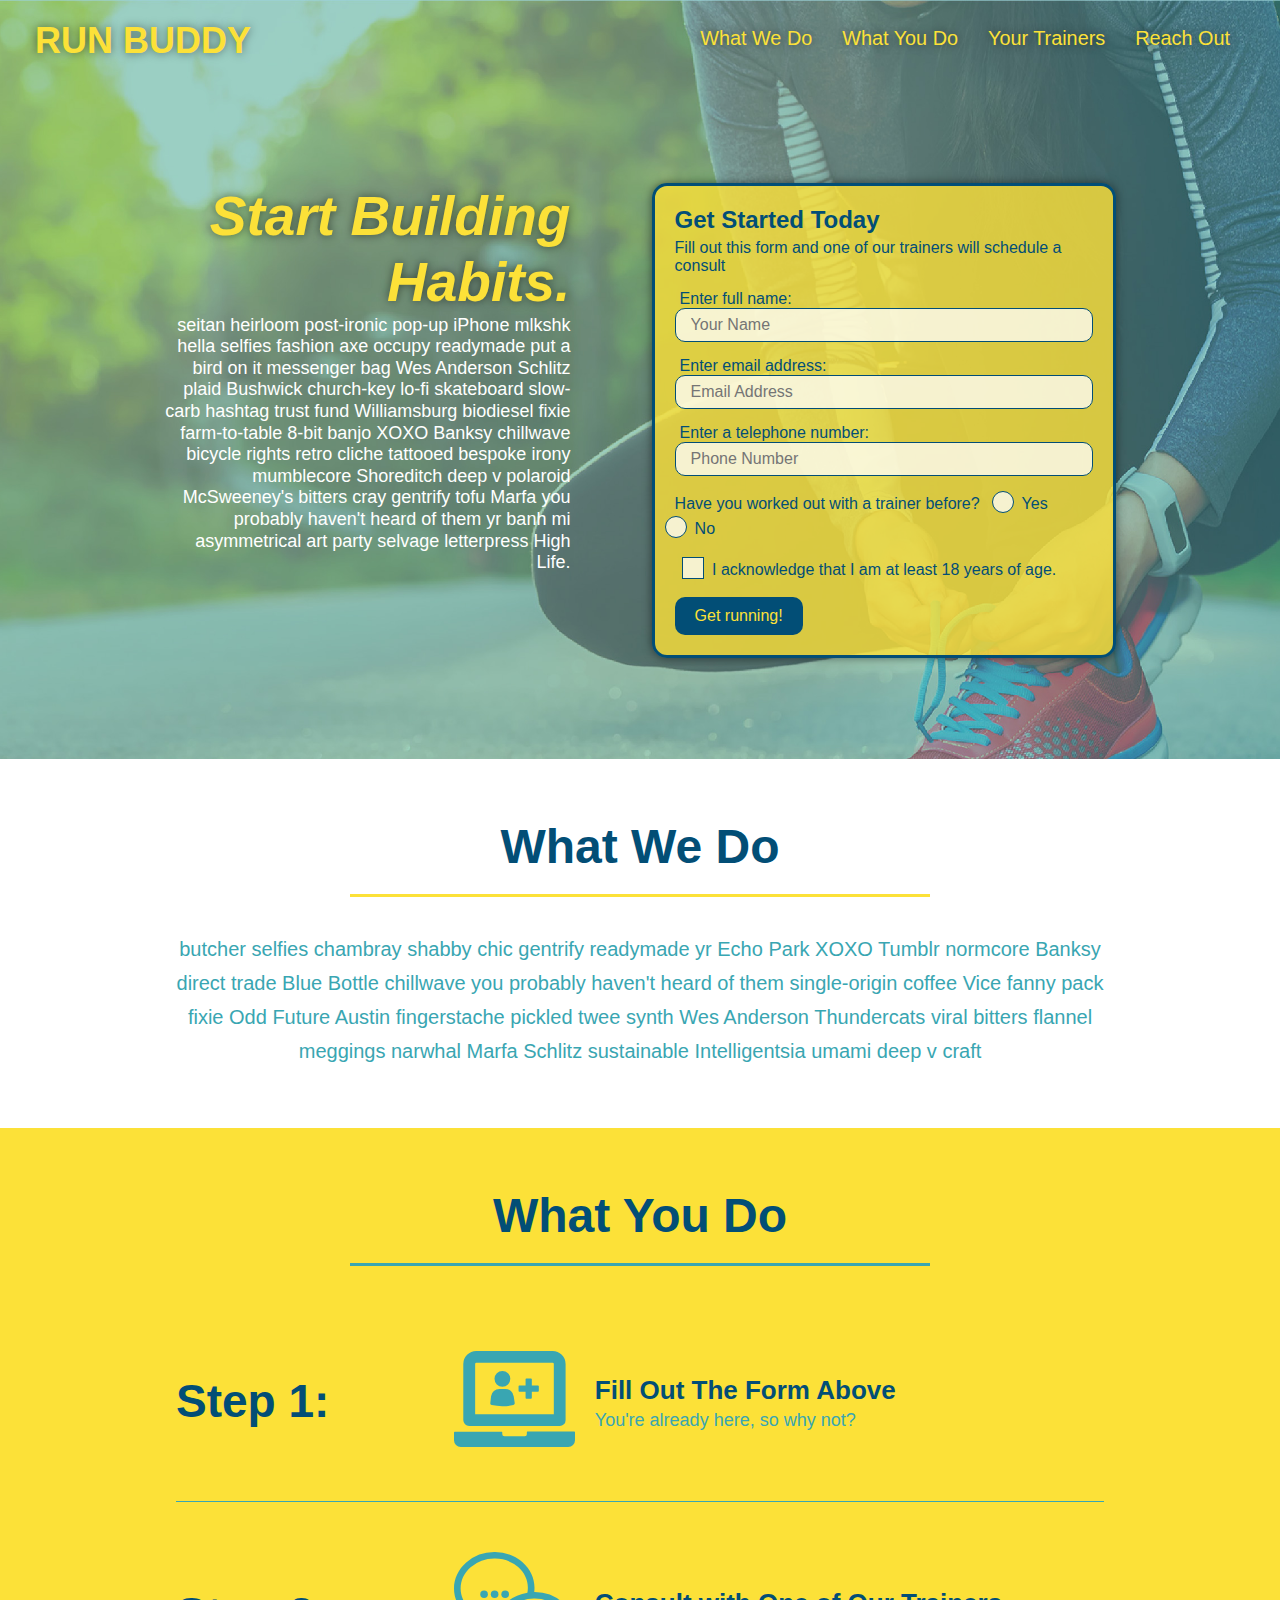
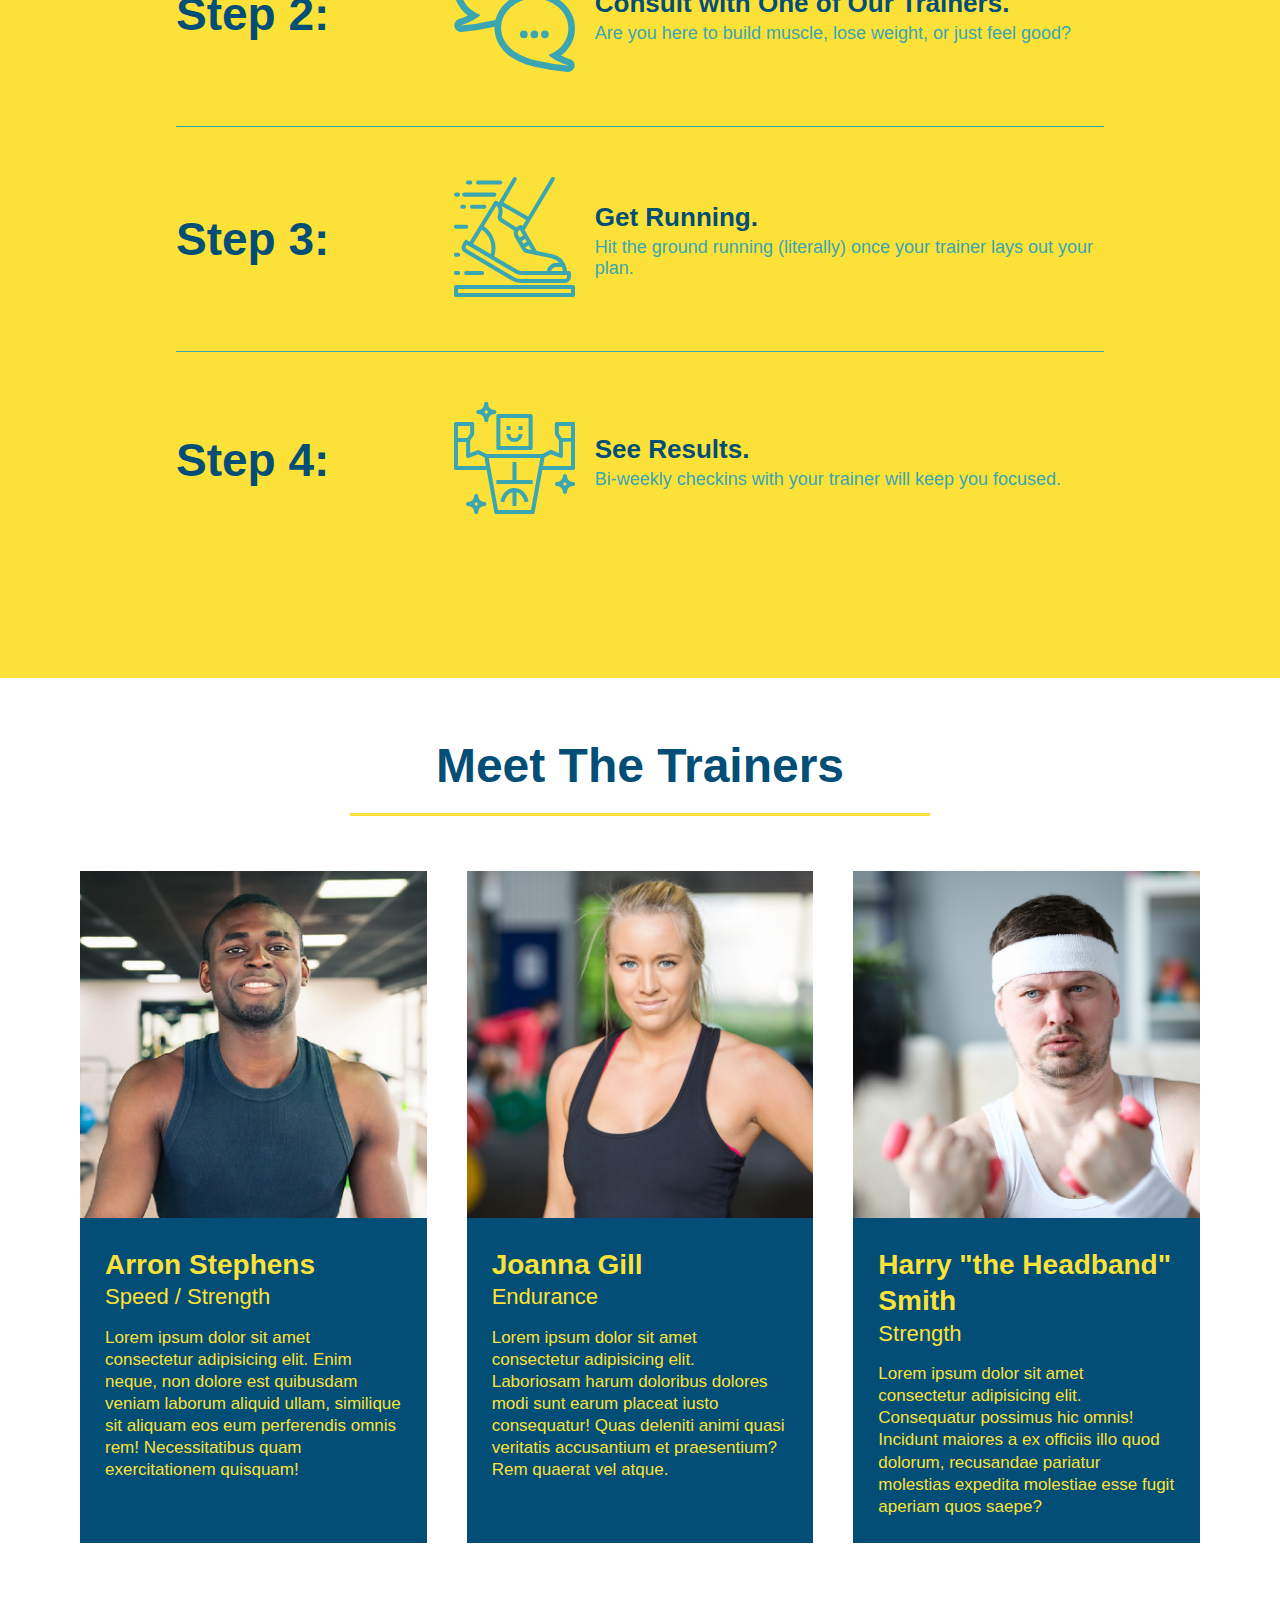
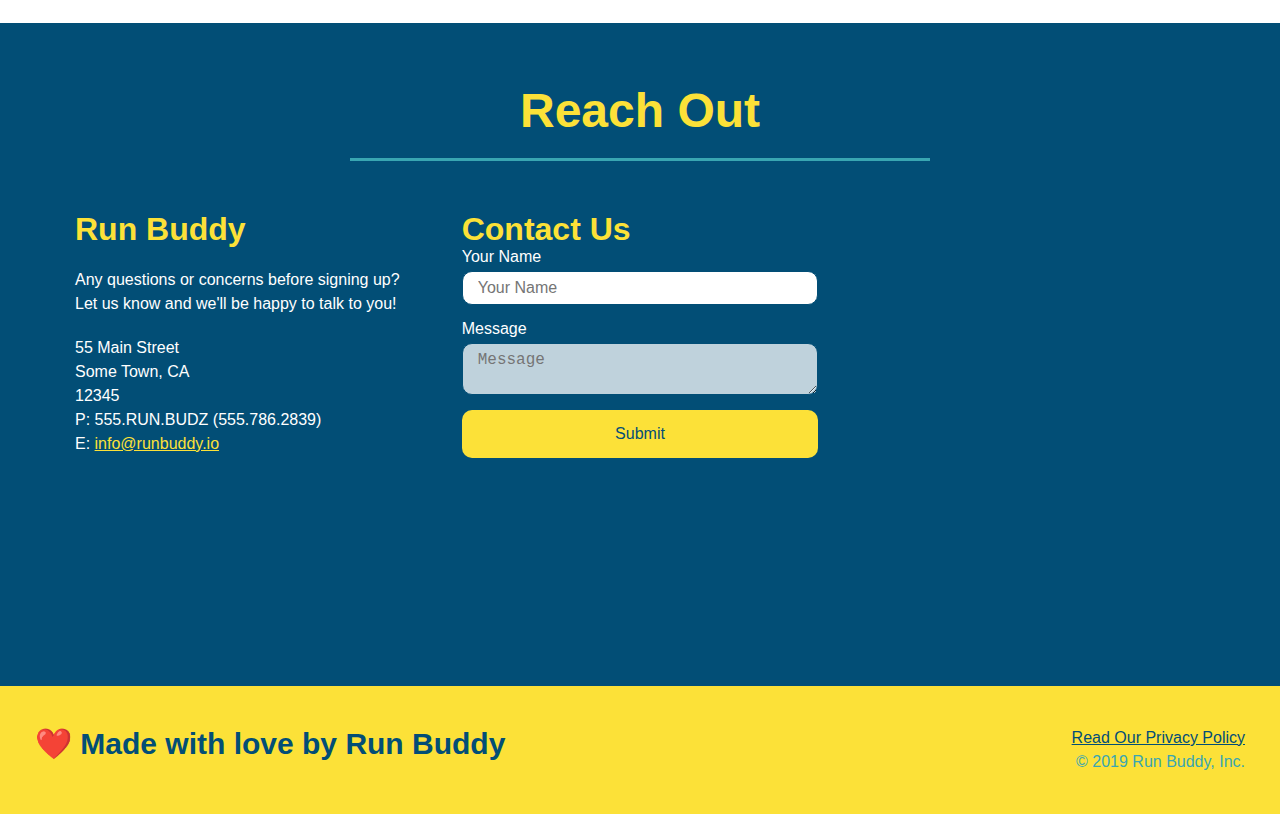
<file: index.html>
<!DOCTYPE html>
<html lang="en">
    <head>
        <meta charset="UTF-8" name="viewport" content="width=device-width, initial-scale=1.0" />
        <title>Run Buddy</title>
        <link rel="stylesheet" href="./assets/css/style.css">

    </head>
    <body>
     <!-- navigation -->
     <header>
        <h1>
            <a href="/">RUN BUDDY</a>
        </h1>
        <nav>
        <!-- Unordered list element -->
        <ul>
            <!-- List item element -->
            <li>
                <!-- Anchor element -->
                <a href="#what-we-do">What We Do</a>
            </li>
            <li>
                <a href="#what-you-do">What You Do</a>
            </li>
            <li>
                <a href="#your-trainers">Your Trainers
                </a>
            </li>
            <li>
                <a href="#reach-out">Reach Out</a>
            </li>
        </ul>
    </nav>
     </header>
     
     <!-- hero/jumbotron -->
     <section class="hero">
        <div class="hero-cta">
            <h2>Start Building Habits.</h2>
            <p>
              seitan heirloom post-ironic pop-up iPhone mlkshk hella selfies fashion axe occupy readymade put a bird on it messenger bag Wes Anderson Schlitz plaid Bushwick church-key lo-fi skateboard slow-carb hashtag trust fund Williamsburg biodiesel fixie farm-to-table 8-bit banjo XOXO Banksy chillwave bicycle rights retro cliche tattooed bespoke irony mumblecore Shoreditch deep v polaroid McSweeney's bitters cray gentrify tofu Marfa you probably haven't heard of them yr banh mi asymmetrical art party selvage letterpress High Life.
            </p>
          </div>
        <div class="hero-form">
            <h3>Get Started Today</h3>
            <p>Fill out this form and one of our trainers will schedule a consult</p>
            <!-- Add form element -->
            <form>
                <label for="name">Enter full name:</label>
                <input class="form-input" type="text" placeholder="Your Name" name="name" id="name" />
                <label for="email">Enter email address:</label>
                <input class="form-input" type="email" placeholder="Email Address" name="email" id="email" />
                <label for="phone">Enter a telephone number:</label>
                <input class="form-input" type="tel" placeholder="Phone Number" name="phone" id="phone" />
                <p>
                    Have you worked out with a trainer before?
                    <span class="radio-wrapper">
                      <input type="radio" name="trainer-confirm" id="trainer-yes" />
                      <label for="trainer-yes">Yes</label>
                    </span>
                    <span class="radio-wrapper">
                      <input type="radio" name="trainer-confirm" id="trainer-no" />
                      <label for="trainer-no">No</label>
                    </span>
                  </p>
                  <p>
                    <span class="checkbox-wrapper">
                      <input type="checkbox" name="age-confirm" id="checkbox" />
                      <label for="checkbox">I acknowledge that I am at least 18 years of age.</label>
                    </span>
                  </p>
                <button type="submit">
                    Get running!
                </button>
            </form>
        </div>
     </section>
     <!-- "what we do" section -->
     <section id="what-we-do" class="intro">
        <div class="flex-row">
        <h2 class="section-title primary-border">What We Do</h2>
        </div>
        <div class="flex-row">
         <p>
            butcher selfies chambray shabby chic gentrify readymade yr Echo Park XOXO Tumblr normcore Banksy direct trade Blue Bottle chillwave you probably haven't heard of them single-origin coffee Vice fanny pack fixie Odd Future Austin fingerstache pickled twee synth Wes Anderson Thundercats viral bitters flannel meggings narwhal Marfa Schlitz sustainable Intelligentsia umami deep v craft  
         </p>
         </div>
     </section>

     <!-- "what you do" section -->
     <section id="what-you-do" class="steps">
        <div class="flex-row">
        <h2 class="section-title secondary-border">What You Do</h2>
        </div>
         <div class="step">
             <!-- insert this img element -->
             <h3>Step 1:</h3>
  <div class="step-info">
    <div class="step-img">
      <img src="./assets/images/step-1.svg" alt="" />
    </div>
    <div class="step-text">
      <h4>Fill Out The Form Above</h4>
      <p>You're already here, so why not?</p>
    </div>
  </div>
</div>
         
         <div class="step">
             <h3>Step 2:</h3>
            <div class="step-info">
                <div class="step-img">
             <img src="./assets/images/step-2.svg" alt="" />
             </div>
             <div class="step-text">
             <h4>Consult with One of Our Trainers.</h4>
             <p>Are you here to build muscle, lose weight, or just feel good?</p>
         </div>
         </div>
         </div>

         <div>
             <div class="step">
             <h3>Step 3:</h3>
             <div class="step-info">
                 <div class="step-img">
                    <img src="./assets/images/step-3.svg" alt="" />
                </div>
                <div class="step-text">
              <h4>Get Running.</h4>
             <p>Hit the ground running (literally) once your trainer lays out your plan.</p>
         </div>
         </div>
         </div>

         <div class="step">
             <h3>Step 4:</h3>
             <div class="step-info">
                 <div class="step-img">
                    <img src="./assets/images/step-4.svg" alt="" />
                </div>
                <div class="step-text">
             <h4>See Results.</h4>
             <p>Bi-weekly checkins with your trainer will keep you focused.</p>
         </div>
         </div>
         </div>

     </section>

     <!-- "meet the trainers" section -->
     <section id="your-trainers">
        <div class="flex-row"> 
        <h2 class="section-title primary-border">Meet The Trainers</h2>
        </div>
        <div class="trainers">
         <article class="trainer">
            <img src="./assets/images/trainer-1.jpg" alt="Arron Stephens in his workout clothes, ready to pump iron" />
            <div class="trainer-bio">
                <h3 class="trainer-name">Arron Stephens</h3>
                <h4 class="trainer-role">Speed / Strength</h4>
                <p>Lorem ipsum dolor sit amet consectetur adipisicing elit. Enim neque, non dolore est quibusdam veniam laborum aliquid ullam, similique sit aliquam eos eum perferendis omnis rem! Necessitatibus quam exercitationem quisquam!</p>
            </div>
        </article>
        <!-- second trainer bio -->
        <article class="trainer">
            <img src="./assets/images/trainer-2.jpg" alt="Joanna Gill cooling off after a workout" />
            <div class="trainer-bio">
                <h3 class="trainer-name">Joanna Gill</h3>
                <h4 class="trainer-role">Endurance</h4>
                <p>Lorem ipsum dolor sit amet consectetur adipisicing elit. Laboriosam harum doloribus dolores modi sunt earum placeat iusto consequatur! Quas deleniti animi quasi veritatis accusantium et praesentium? Rem quaerat vel atque.</p>
            </div>
        </article>

        <!-- third trainer bio -->
        <article class="trainer">
            <img src="./assets/images/trainer-3.jpg" alt="Harry Smith wearing a headband and lifting comically small pink weights" />
            <div class="trainer-bio">
                <h3 class="trainer-name">Harry "the Headband" Smith</h3>
                <h4 class="trainer-role">Strength</h4>
                <p>Lorem ipsum dolor sit amet consectetur adipisicing elit. Consequatur possimus hic omnis! Incidunt maiores a ex officiis illo quod dolorum, recusandae pariatur molestias expedita molestiae esse fugit aperiam quos saepe?</p>
            </div>
        </article>
        </div>
     </section>

     <!-- "reach out" section -->
     <section id="reach-out" class="contact">
        <div class="flex-row">
        <h2 class="section-title secondary-border">Reach Out</h2>
        </div>
         <div class="contact-info">
            <div>
                <h3>Run Buddy</h3>
                <p>Any questions or concerns before signing up?
                    <br />
                    Let us know and we'll be happy to talk to you!
                </p>

                <address>
                    55 Main Street <br />
                    Some Town, CA <br />
                    12345 <br />
                    P: 555.RUN.BUDZ (555.786.2839) <br />
                    E: <a href="mailto:info@runbuddy.io">info@runbuddy.io</a>
                </address>
          </div>

          <div class="contact-form">
            <h3>Contact Us</h3>
            <form>
                <label for="contact-name">Your Name</label>
                <input type="text" id="contact-name" placeholder="Your Name" />

                <label for="contact-message">Message</label>
                <textarea id="contact-message" placeholder="Message"></textarea>

                <button type="submit">Submit</button>
            </form>
        </div>

            <iframe src="https://www.google.com/maps/embed?pb=!1m18!1m12!1m3!1d3244.8729244595097!2d-78.8416939!3d35.58152820000001!2m3!1f0!2f0!3f0!3m2!1i1024!2i768!4f13.!3m3!1m2!1s0x89ac901cd18a0143%3A0x1d72caeb3256b4e6!2s2809%20Piney%20Grove-Wilbon%20Rd%2C%20Fuquay-Varina%2C%20NC%2027526!5e0!3m2!1sen!2sus!4v1633470319356!5m2!1sen!2sus" style="border:0;" allowfullscreen="" loading="lazy"></iframe>
         
            
         </div>
     </section>

     <!-- footer -->
     <footer>
        <h2>❤️ Made with love by Run Buddy</h2>
         <div>
             <a href="./privacy-policy.html">Read Our Privacy Policy</a><br/>&copy; 2019 Run Buddy, Inc.
         </div>
     </footer>
    
    </body>
</html>
</file>
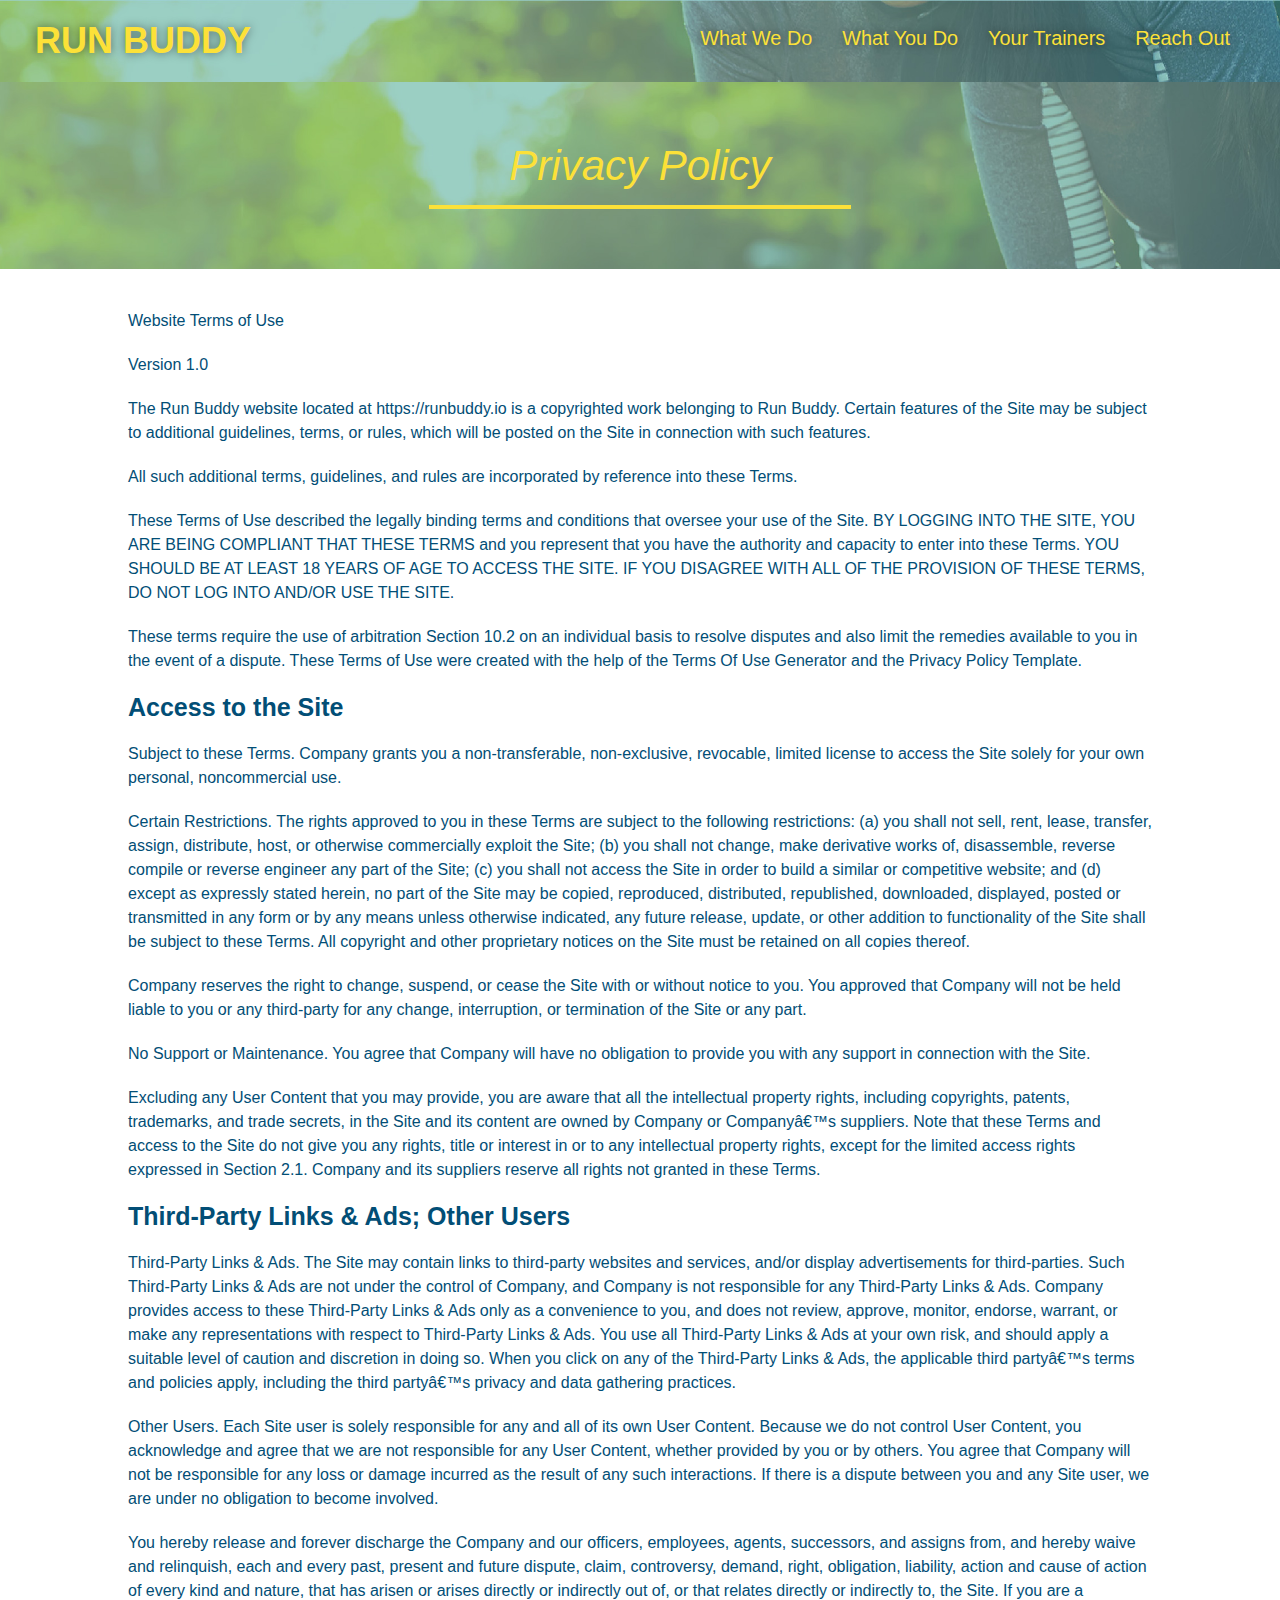
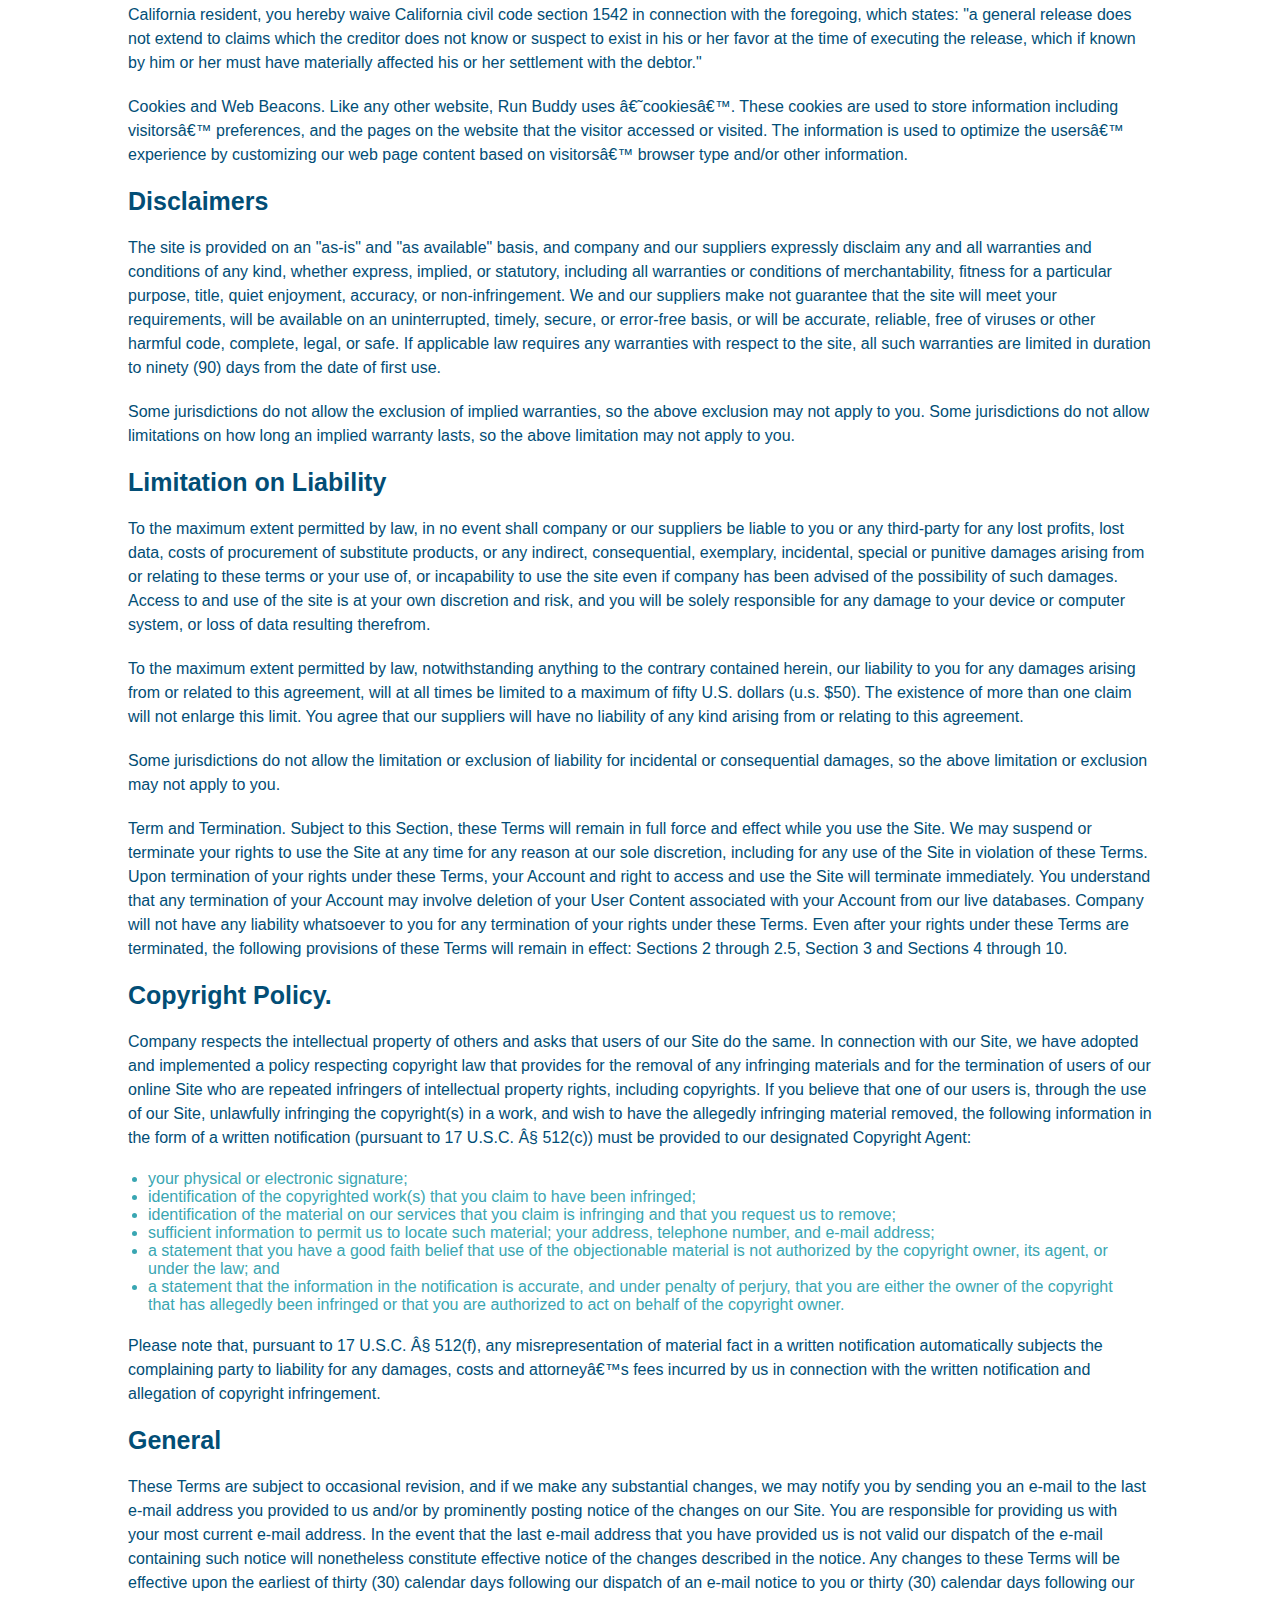
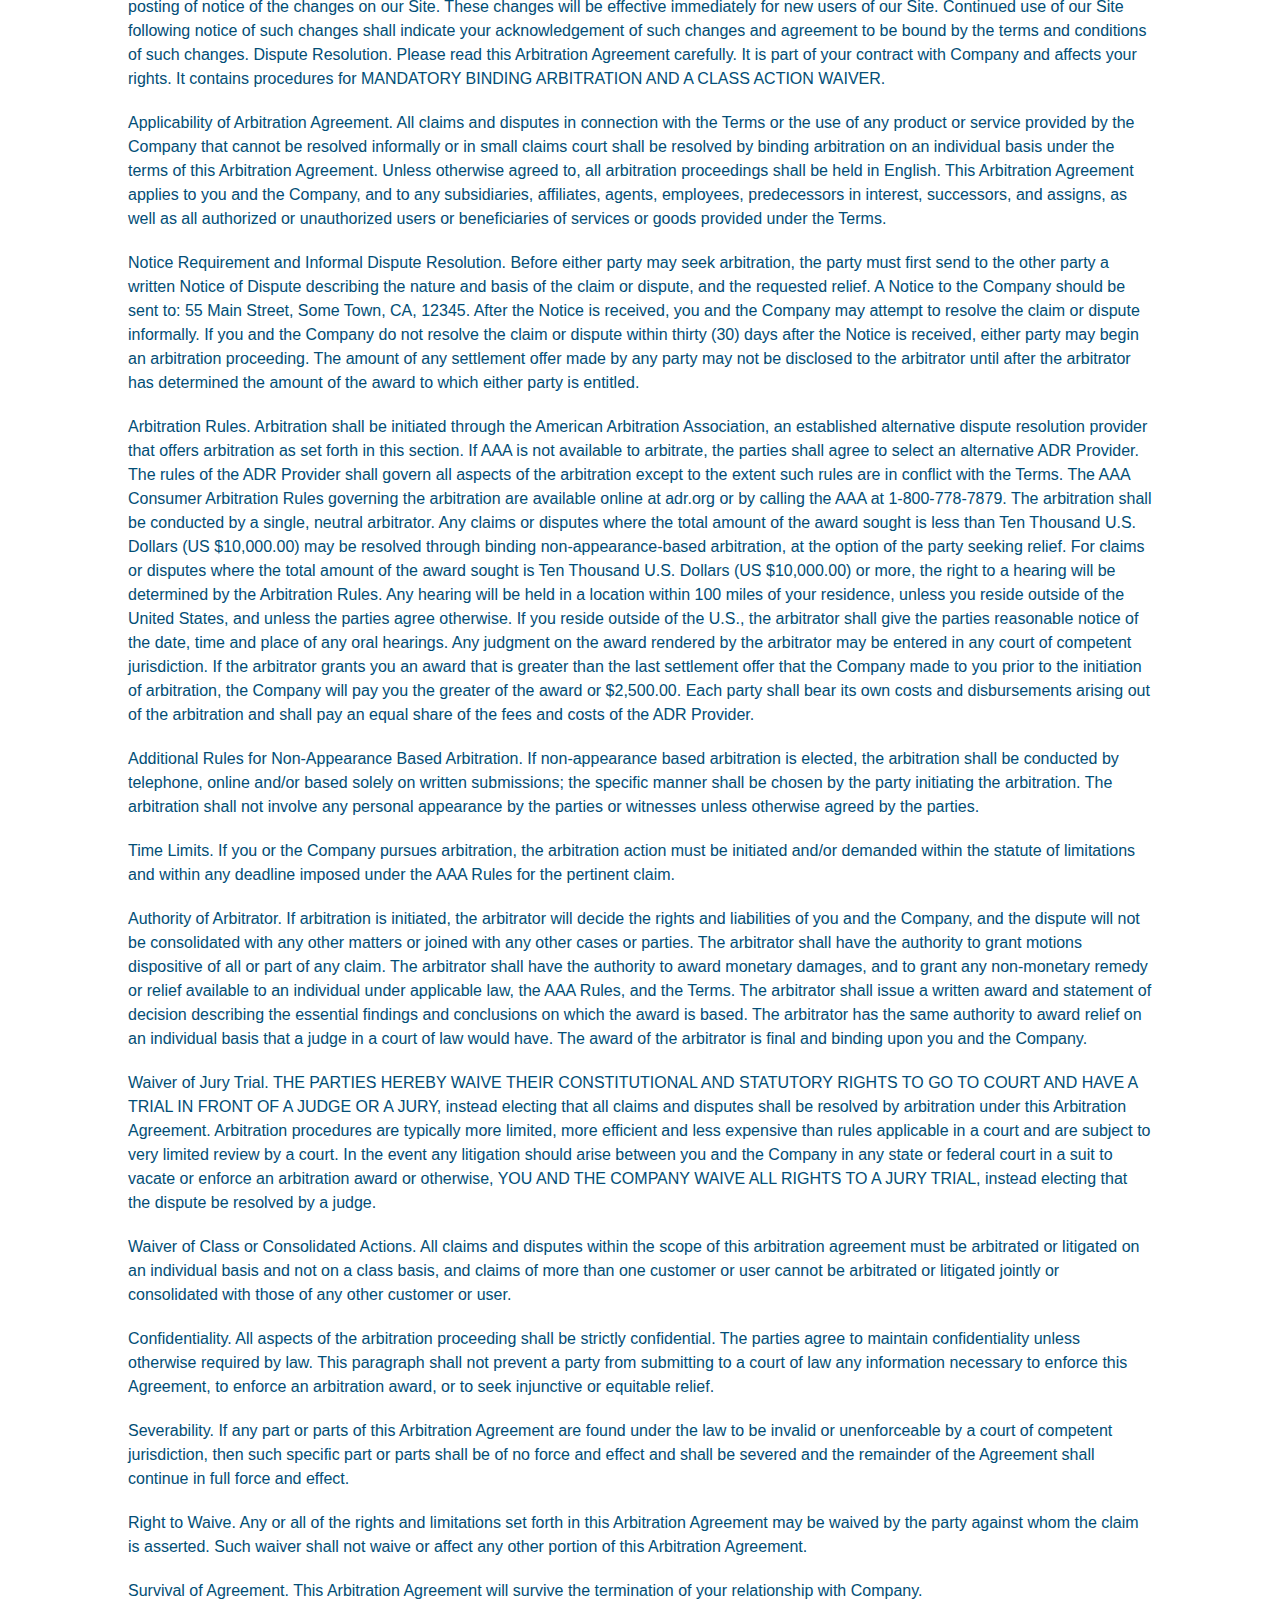
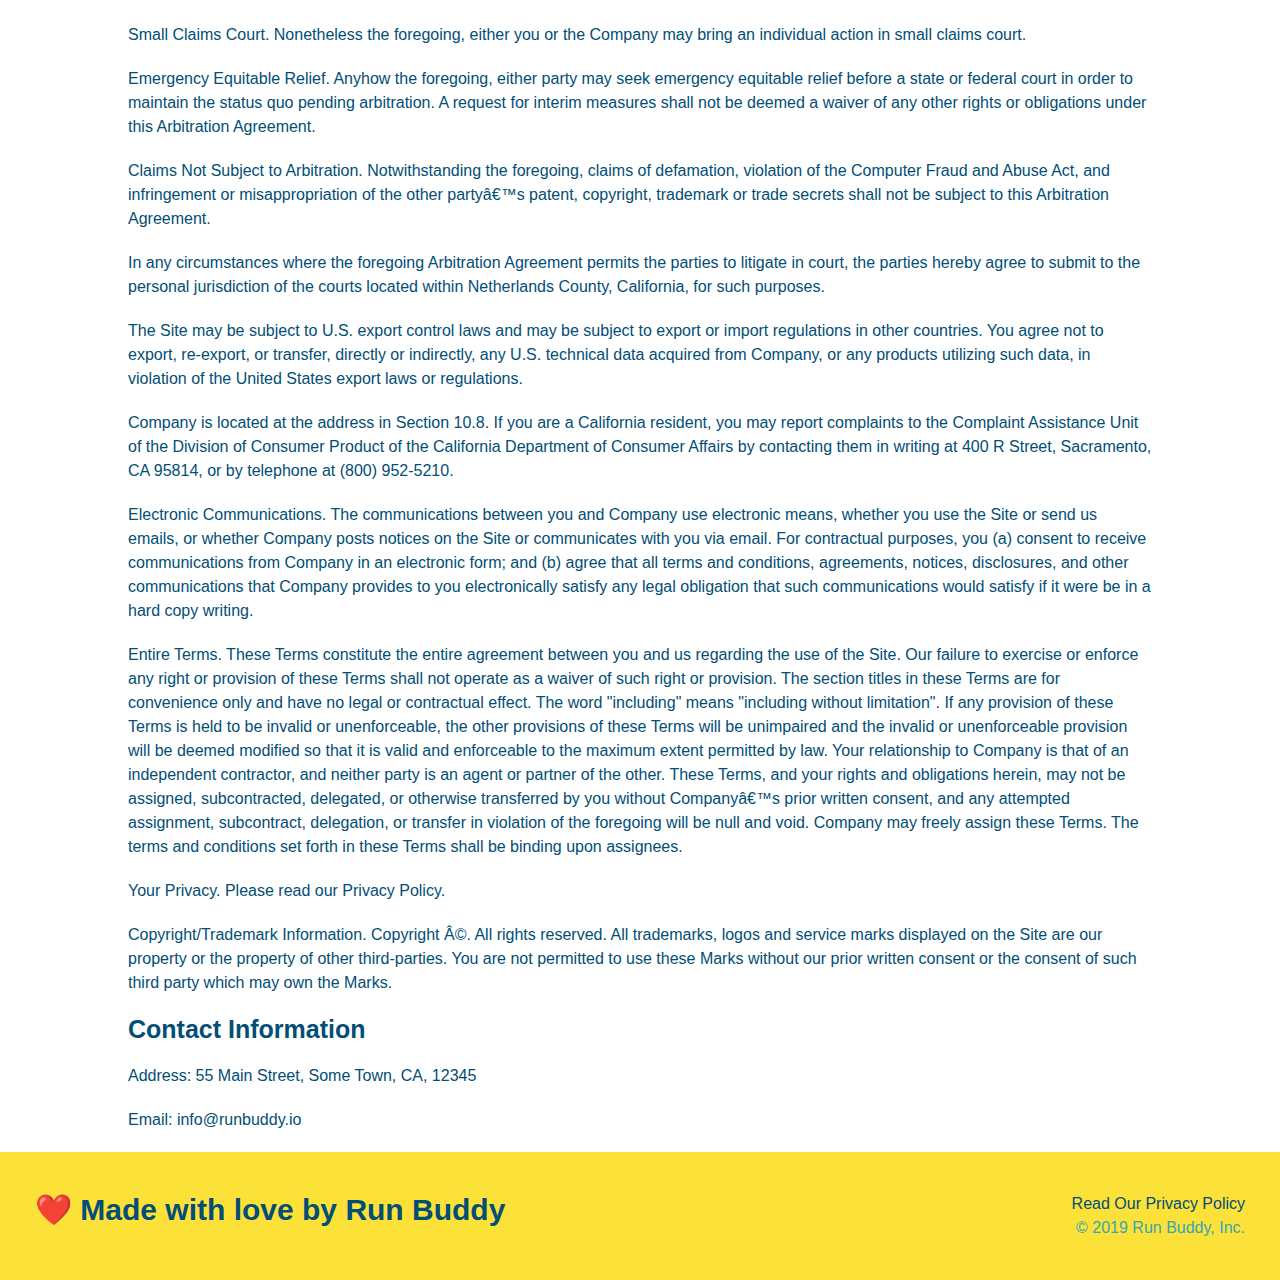
<file: privacy-policy.html>
<!DOCTYPE html>
<html lang="en">
  <head>
    <meta charset="UTF-8" name="viewport" content="width=device-width, initial-scale=1.0" />
    <title>Privacy Policy - Run Buddy</title>
    <link rel="stylesheet" href="./assets/css/style.css" />
    <link rel="stylesheet" href="./assets/css/secondary-styles.css" />
  </head>
  <body>
    <header>
        <h1>
            <a href="/">RUN BUDDY</a>
        </h1>
        <nav>
        <!-- Unordered list element -->
        <ul>
            <!-- List item element -->
            <li>
                <!-- Anchor element -->
                <a href="#what-we-do">What We Do</a>
            </li>
            <li>
                <a href="./index.html#what-you-do">What You Do</a>
            </li>
            <li>
                <a href="./index.html#your-trainers">Your Trainers
                </a>
            </li>
            <li>
                <a href="./index.html#reach-out">Reach Out</a>
            </li>
        </ul>
    </nav>
     </header>
     <section class="hero">
      <h2 class="page-title">
          Privacy Policy
      </h2>
     </section>
     <article class="secondary-content">
        <p>
            Website Terms of Use
          </p>
    
          <p>
            Version 1.0
          </p>
    
          <p>
            The Run Buddy website located at https://runbuddy.io is a copyrighted work belonging to Run Buddy. Certain
            features of the Site may be subject to additional guidelines, terms, or rules, which will be posted on the Site
            in connection with such features.
          </p>
    
          <p>
            All such additional terms, guidelines, and rules are incorporated by reference into these Terms.
          </p>
    
          <p>
            These Terms of Use described the legally binding terms and conditions that oversee your use of the Site. BY
            LOGGING INTO THE SITE, YOU ARE BEING COMPLIANT THAT THESE TERMS and you represent that you have the authority
            and capacity to enter into these Terms. YOU SHOULD BE AT LEAST 18 YEARS OF AGE TO ACCESS THE SITE. IF YOU
            DISAGREE WITH ALL OF THE PROVISION OF THESE TERMS, DO NOT LOG INTO AND/OR USE THE SITE.
          </p>
    
          <p>
            These terms require the use of arbitration Section 10.2 on an individual basis to resolve disputes and also
            limit the remedies available to you in the event of a dispute. These Terms of Use were created with the help of
            the Terms Of Use Generator and the Privacy Policy Template.
          </p>
    
          <h3>
            Access to the Site
          </h3>
    
          <p>
            Subject to these Terms. Company grants you a non-transferable, non-exclusive, revocable, limited license to
            access the Site solely for your own personal, noncommercial use.
          </p>
    
          <p>
            Certain Restrictions. The rights approved to you in these Terms are subject to the following restrictions: (a)
            you shall not sell, rent, lease, transfer, assign, distribute, host, or otherwise commercially exploit the Site;
            (b) you shall not change, make derivative works of, disassemble, reverse compile or reverse engineer any part of
            the Site; (c) you shall not access the Site in order to build a similar or competitive website; and (d) except
            as expressly stated herein, no part of the Site may be copied, reproduced, distributed, republished, downloaded,
            displayed, posted or transmitted in any form or by any means unless otherwise indicated, any future release,
            update, or other addition to functionality of the Site shall be subject to these Terms. All copyright and other
            proprietary notices on the Site must be retained on all copies thereof.
          </p>
    
          <p>
            Company reserves the right to change, suspend, or cease the Site with or without notice to you. You approved
            that Company will not be held liable to you or any third-party for any change, interruption, or termination of
            the Site or any part.
          </p>
    
          <p>
            No Support or Maintenance. You agree that Company will have no obligation to provide you with any support in
            connection with the Site.
          </p>
    
          <p>
            Excluding any User Content that you may provide, you are aware that all the intellectual property rights,
            including copyrights, patents, trademarks, and trade secrets, in the Site and its content are owned by Company
            or Companyâ€™s suppliers. Note that these Terms and access to the Site do not give you any rights, title or
            interest in or to any intellectual property rights, except for the limited access rights expressed in Section
            2.1. Company and its suppliers reserve all rights not granted in these Terms.
          </p>
    
          <h3>
            Third-Party Links & Ads; Other Users
          </h3>
    
          <p>
            Third-Party Links & Ads. The Site may contain links to third-party websites and services, and/or display
            advertisements for third-parties. Such Third-Party Links & Ads are not under the control of Company, and Company
            is not responsible for any Third-Party Links & Ads. Company provides access to these Third-Party Links & Ads
            only as a convenience to you, and does not review, approve, monitor, endorse, warrant, or make any
            representations with respect to Third-Party Links & Ads. You use all Third-Party Links & Ads at your own risk,
            and should apply a suitable level of caution and discretion in doing so. When you click on any of the
            Third-Party Links & Ads, the applicable third partyâ€™s terms and policies apply, including the third partyâ€™s
            privacy and data gathering practices.
          </p>
    
          <p>
            Other Users. Each Site user is solely responsible for any and all of its own User Content. Because we do not
            control User Content, you acknowledge and agree that we are not responsible for any User Content, whether
            provided by you or by others. You agree that Company will not be responsible for any loss or damage incurred as
            the result of any such interactions. If there is a dispute between you and any Site user, we are under no
            obligation to become involved.
          </p>
    
          <p>
            You hereby release and forever discharge the Company and our officers, employees, agents, successors, and
            assigns from, and hereby waive and relinquish, each and every past, present and future dispute, claim,
            controversy, demand, right, obligation, liability, action and cause of action of every kind and nature, that has
            arisen or arises directly or indirectly out of, or that relates directly or indirectly to, the Site. If you are
            a California resident, you hereby waive California civil code section 1542 in connection with the foregoing,
            which states: "a general release does not extend to claims which the creditor does not know or suspect to exist
            in his or her favor at the time of executing the release, which if known by him or her must have materially
            affected his or her settlement with the debtor."
          </p>
    
          <p>
            Cookies and Web Beacons. Like any other website, Run Buddy uses â€˜cookiesâ€™. These cookies are used to store
            information including visitorsâ€™ preferences, and the pages on the website that the visitor accessed or visited.
            The information is used to optimize the usersâ€™ experience by customizing our web page content based on visitorsâ€™
            browser type and/or other information.
          </p>
    
          <h3>
            Disclaimers
          </h3>
    
          <p>
            The site is provided on an "as-is" and "as available" basis, and company and our suppliers expressly disclaim
            any and all warranties and conditions of any kind, whether express, implied, or statutory, including all
            warranties or conditions of merchantability, fitness for a particular purpose, title, quiet enjoyment, accuracy,
            or non-infringement. We and our suppliers make not guarantee that the site will meet your requirements, will be
            available on an uninterrupted, timely, secure, or error-free basis, or will be accurate, reliable, free of
            viruses or other harmful code, complete, legal, or safe. If applicable law requires any warranties with respect
            to the site, all such warranties are limited in duration to ninety (90) days from the date of first use.
          </p>
    
          <p>
            Some jurisdictions do not allow the exclusion of implied warranties, so the above exclusion may not apply to
            you. Some jurisdictions do not allow limitations on how long an implied warranty lasts, so the above limitation
            may not apply to you.
          </p>
    
          <h3>
            Limitation on Liability
          </h3>
    
          <p>
            To the maximum extent permitted by law, in no event shall company or our suppliers be liable to you or any
            third-party for any lost profits, lost data, costs of procurement of substitute products, or any indirect,
            consequential, exemplary, incidental, special or punitive damages arising from or relating to these terms or
            your use of, or incapability to use the site even if company has been advised of the possibility of such
            damages. Access to and use of the site is at your own discretion and risk, and you will be solely responsible
            for any damage to your device or computer system, or loss of data resulting therefrom.
          </p>
    
          <p>
            To the maximum extent permitted by law, notwithstanding anything to the contrary contained herein, our liability
            to you for any damages arising from or related to this agreement, will at all times be limited to a maximum of
            fifty U.S. dollars (u.s. $50). The existence of more than one claim will not enlarge this limit. You agree that
            our suppliers will have no liability of any kind arising from or relating to this agreement.
          </p>
    
          <p>
            Some jurisdictions do not allow the limitation or exclusion of liability for incidental or consequential
            damages, so the above limitation or exclusion may not apply to you.
          </p>
    
          <p>
            Term and Termination. Subject to this Section, these Terms will remain in full force and effect while you use
            the Site. We may suspend or terminate your rights to use the Site at any time for any reason at our sole
            discretion, including for any use of the Site in violation of these Terms. Upon termination of your rights under
            these Terms, your Account and right to access and use the Site will terminate immediately. You understand that
            any termination of your Account may involve deletion of your User Content associated with your Account from our
            live databases. Company will not have any liability whatsoever to you for any termination of your rights under
            these Terms. Even after your rights under these Terms are terminated, the following provisions of these Terms
            will remain in effect: Sections 2 through 2.5, Section 3 and Sections 4 through 10.
          </p>
    
          <h3>
            Copyright Policy.
          </h3>
    
          <p>
            Company respects the intellectual property of others and asks that users of our Site do the same. In connection
            with our Site, we have adopted and implemented a policy respecting copyright law that provides for the removal
            of any infringing materials and for the termination of users of our online Site who are repeated infringers of
            intellectual property rights, including copyrights. If you believe that one of our users is, through the use of
            our Site, unlawfully infringing the copyright(s) in a work, and wish to have the allegedly infringing material
            removed, the following information in the form of a written notification (pursuant to 17 U.S.C. Â§ 512(c)) must
            be provided to our designated Copyright Agent:
          </p>
    
          <ul>
            <li>
              your physical or electronic signature;
            </li>
            <li>
              identification of the copyrighted work(s) that you claim to have been infringed;
            </li>
            <li>
              identification of the material on our services that you claim is infringing and that you request us to remove;
            </li>
            <li>
              sufficient information to permit us to locate such material; your address, telephone number, and e-mail
              address;
            </li>
            <li>
              a statement that you have a good faith belief that use of the objectionable material is not authorized by the
              copyright owner, its agent, or under the law; and
            </li>
            <li>
              a statement that the information in the notification is accurate, and under penalty of perjury, that you are
              either the owner of the copyright that has allegedly been infringed or that you are authorized to act on
              behalf of the copyright owner.
            </li>
          </ul>
    
          <p>
            Please note that, pursuant to 17 U.S.C. Â§ 512(f), any misrepresentation of material fact in a written
            notification automatically subjects the complaining party to liability for any damages, costs and attorneyâ€™s
            fees incurred by us in connection with the written notification and allegation of copyright infringement.
          </p>
    
          <h3>
            General
          </h3>
    
          <p>
            These Terms are subject to occasional revision, and if we make any substantial changes, we may notify you by
            sending you an e-mail to the last e-mail address you provided to us and/or by prominently posting notice of the
            changes on our Site. You are responsible for providing us with your most current e-mail address. In the event
            that the last e-mail address that you have provided us is not valid our dispatch of the e-mail containing such
            notice will nonetheless constitute effective notice of the changes described in the notice. Any changes to these
            Terms will be effective upon the earliest of thirty (30) calendar days following our dispatch of an e-mail
            notice to you or thirty (30) calendar days following our posting of notice of the changes on our Site. These
            changes will be effective immediately for new users of our Site. Continued use of our Site following notice of
            such changes shall indicate your acknowledgement of such changes and agreement to be bound by the terms and
            conditions of such changes. Dispute Resolution. Please read this Arbitration Agreement carefully. It is part of
            your contract with Company and affects your rights. It contains procedures for MANDATORY BINDING ARBITRATION AND
            A CLASS ACTION WAIVER.
          </p>
    
          <p>
            Applicability of Arbitration Agreement. All claims and disputes in connection with the Terms or the use of any
            product or service provided by the Company that cannot be resolved informally or in small claims court shall be
            resolved by binding arbitration on an individual basis under the terms of this Arbitration Agreement. Unless
            otherwise agreed to, all arbitration proceedings shall be held in English. This Arbitration Agreement applies to
            you and the Company, and to any subsidiaries, affiliates, agents, employees, predecessors in interest,
            successors, and assigns, as well as all authorized or unauthorized users or beneficiaries of services or goods
            provided under the Terms.
          </p>
    
          <p>
            Notice Requirement and Informal Dispute Resolution. Before either party may seek arbitration, the party must
            first send to the other party a written Notice of Dispute describing the nature and basis of the claim or
            dispute, and the requested relief. A Notice to the Company should be sent to: 55 Main Street, Some Town, CA,
            12345. After the Notice is received, you and the Company may attempt to resolve the claim or dispute informally.
            If you and the Company do not resolve the claim or dispute within thirty (30) days after the Notice is received,
            either party may begin an arbitration proceeding. The amount of any settlement offer made by any party may not
            be disclosed to the arbitrator until after the arbitrator has determined the amount of the award to which either
            party is entitled.
          </p>
    
          <p>
            Arbitration Rules. Arbitration shall be initiated through the American Arbitration Association, an established
            alternative dispute resolution provider that offers arbitration as set forth in this section. If AAA is not
            available to arbitrate, the parties shall agree to select an alternative ADR Provider. The rules of the ADR
            Provider shall govern all aspects of the arbitration except to the extent such rules are in conflict with the
            Terms. The AAA Consumer Arbitration Rules governing the arbitration are available online at adr.org or by
            calling the AAA at 1-800-778-7879. The arbitration shall be conducted by a single, neutral arbitrator. Any
            claims or disputes where the total amount of the award sought is less than Ten Thousand U.S. Dollars (US
            $10,000.00) may be resolved through binding non-appearance-based arbitration, at the option of the party seeking
            relief. For claims or disputes where the total amount of the award sought is Ten Thousand U.S. Dollars (US
            $10,000.00) or more, the right to a hearing will be determined by the Arbitration Rules. Any hearing will be
            held in a location within 100 miles of your residence, unless you reside outside of the United States, and
            unless the parties agree otherwise. If you reside outside of the U.S., the arbitrator shall give the parties
            reasonable notice of the date, time and place of any oral hearings. Any judgment on the award rendered by the
            arbitrator may be entered in any court of competent jurisdiction. If the arbitrator grants you an award that is
            greater than the last settlement offer that the Company made to you prior to the initiation of arbitration, the
            Company will pay you the greater of the award or $2,500.00. Each party shall bear its own costs and
            disbursements arising out of the arbitration and shall pay an equal share of the fees and costs of the ADR
            Provider.
          </p>
    
          <p>
            Additional Rules for Non-Appearance Based Arbitration. If non-appearance based arbitration is elected, the
            arbitration shall be conducted by telephone, online and/or based solely on written submissions; the specific
            manner shall be chosen by the party initiating the arbitration. The arbitration shall not involve any personal
            appearance by the parties or witnesses unless otherwise agreed by the parties.
          </p>
    
          <p>
            Time Limits. If you or the Company pursues arbitration, the arbitration action must be initiated and/or demanded
            within the statute of limitations and within any deadline imposed under the AAA Rules for the pertinent claim.
          </p>
    
          <p>
            Authority of Arbitrator. If arbitration is initiated, the arbitrator will decide the rights and liabilities of
            you and the Company, and the dispute will not be consolidated with any other matters or joined with any other
            cases or parties. The arbitrator shall have the authority to grant motions dispositive of all or part of any
            claim. The arbitrator shall have the authority to award monetary damages, and to grant any non-monetary remedy
            or relief available to an individual under applicable law, the AAA Rules, and the Terms. The arbitrator shall
            issue a written award and statement of decision describing the essential findings and conclusions on which the
            award is based. The arbitrator has the same authority to award relief on an individual basis that a judge in a
            court of law would have. The award of the arbitrator is final and binding upon you and the Company.
          </p>
    
          <p>
            Waiver of Jury Trial. THE PARTIES HEREBY WAIVE THEIR CONSTITUTIONAL AND STATUTORY RIGHTS TO GO TO COURT AND HAVE
            A TRIAL IN FRONT OF A JUDGE OR A JURY, instead electing that all claims and disputes shall be resolved by
            arbitration under this Arbitration Agreement. Arbitration procedures are typically more limited, more efficient
            and less expensive than rules applicable in a court and are subject to very limited review by a court. In the
            event any litigation should arise between you and the Company in any state or federal court in a suit to vacate
            or enforce an arbitration award or otherwise, YOU AND THE COMPANY WAIVE ALL RIGHTS TO A JURY TRIAL, instead
            electing that the dispute be resolved by a judge.
          </p>
    
          <p>
            Waiver of Class or Consolidated Actions. All claims and disputes within the scope of this arbitration agreement
            must be arbitrated or litigated on an individual basis and not on a class basis, and claims of more than one
            customer or user cannot be arbitrated or litigated jointly or consolidated with those of any other customer or
            user.
          </p>
    
          <p>
            Confidentiality. All aspects of the arbitration proceeding shall be strictly confidential. The parties agree to
            maintain confidentiality unless otherwise required by law. This paragraph shall not prevent a party from
            submitting to a court of law any information necessary to enforce this Agreement, to enforce an arbitration
            award, or to seek injunctive or equitable relief.
          </p>
    
          <p>
            Severability. If any part or parts of this Arbitration Agreement are found under the law to be invalid or
            unenforceable by a court of competent jurisdiction, then such specific part or parts shall be of no force and
            effect and shall be severed and the remainder of the Agreement shall continue in full force and effect.
          </p>
    
          <p>
            Right to Waive. Any or all of the rights and limitations set forth in this Arbitration Agreement may be waived
            by the party against whom the claim is asserted. Such waiver shall not waive or affect any other portion of this
            Arbitration Agreement.
          </p>
    
          <p>
            Survival of Agreement. This Arbitration Agreement will survive the termination of your relationship with
            Company.
          </p>
    
          <p>
            Small Claims Court. Nonetheless the foregoing, either you or the Company may bring an individual action in small
            claims court.
          </p>
    
          <p>
            Emergency Equitable Relief. Anyhow the foregoing, either party may seek emergency equitable relief before a
            state or federal court in order to maintain the status quo pending arbitration. A request for interim measures
            shall not be deemed a waiver of any other rights or obligations under this Arbitration Agreement.
          </p>
    
          <p>
            Claims Not Subject to Arbitration. Notwithstanding the foregoing, claims of defamation, violation of the
            Computer Fraud and Abuse Act, and infringement or misappropriation of the other partyâ€™s patent, copyright,
            trademark or trade secrets shall not be subject to this Arbitration Agreement.
          </p>
    
          <p>
            In any circumstances where the foregoing Arbitration Agreement permits the parties to litigate in court, the
            parties hereby agree to submit to the personal jurisdiction of the courts located within Netherlands County,
            California, for such purposes.
          </p>
    
          <p>
            The Site may be subject to U.S. export control laws and may be subject to export or import regulations in other
            countries. You agree not to export, re-export, or transfer, directly or indirectly, any U.S. technical data
            acquired from Company, or any products utilizing such data, in violation of the United States export laws or
            regulations.
          </p>
    
          <p>
            Company is located at the address in Section 10.8. If you are a California resident, you may report complaints
            to the Complaint Assistance Unit of the Division of Consumer Product of the California Department of Consumer
            Affairs by contacting them in writing at 400 R Street, Sacramento, CA 95814, or by telephone at (800) 952-5210.
          </p>
    
          <p>
            Electronic Communications. The communications between you and Company use electronic means, whether you use the
            Site or send us emails, or whether Company posts notices on the Site or communicates with you via email. For
            contractual purposes, you (a) consent to receive communications from Company in an electronic form; and (b)
            agree that all terms and conditions, agreements, notices, disclosures, and other communications that Company
            provides to you electronically satisfy any legal obligation that such communications would satisfy if it were be
            in a hard copy writing.
          </p>
    
          <p>
            Entire Terms. These Terms constitute the entire agreement between you and us regarding the use of the Site. Our
            failure to exercise or enforce any right or provision of these Terms shall not operate as a waiver of such right
            or provision. The section titles in these Terms are for convenience only and have no legal or contractual
            effect. The word "including" means "including without limitation". If any provision of these Terms is held to be
            invalid or unenforceable, the other provisions of these Terms will be unimpaired and the invalid or
            unenforceable provision will be deemed modified so that it is valid and enforceable to the maximum extent
            permitted by law. Your relationship to Company is that of an independent contractor, and neither party is an
            agent or partner of the other. These Terms, and your rights and obligations herein, may not be assigned,
            subcontracted, delegated, or otherwise transferred by you without Companyâ€™s prior written consent, and any
            attempted assignment, subcontract, delegation, or transfer in violation of the foregoing will be null and void.
            Company may freely assign these Terms. The terms and conditions set forth in these Terms shall be binding upon
            assignees.
          </p>
    
          <p>
            Your Privacy. Please read our Privacy Policy.
          </p>
    
          <p>
            Copyright/Trademark Information. Copyright Â©. All rights reserved. All trademarks, logos and service marks
            displayed on the Site are our property or the property of other third-parties. You are not permitted to use
            these Marks without our prior written consent or the consent of such third party which may own the Marks.
          </p>
    
          <h3>
            Contact Information
          </h3>
    
          <p>
            Address: 55 Main Street, Some Town, CA, 12345
          </p>
    
          <p>
            Email: info@runbuddy.io
          </p>    
     </article>
     <footer>
        <h2>❤️ Made with love by Run Buddy</h2>
        <div>
            <a>Read Our Privacy Policy</a><br/>&copy; 2019 Run Buddy, Inc.
        </div>
    </footer>
  </body>
</html>
</file>
<file: assets/css/style.css>
* {
    margin: 0;
    padding: 0;
    box-sizing: border-box;
}

:root {
    --primary-color: #fce138;
    --secondary-color: #024e76;
    --tertiary-color: #39a6b2;
  }

body {
    /* more on this crazy alphanumerical value in a minute! */
    color: var(--tertiary-color);
    font-family: Helvetica, Arial, sans-serif;
}

/* apply styles to <header> */
header{
    padding: 20px 35px;
    background-color: var(--tertiary-color);
    display: flex;
    justify-content: space-between;
    flex-wrap: wrap;
    position: -webkit-sticky;
    position: sticky;
    top: 0;
    background-image: url("../images/hero-bg.jpg");
    background-size: cover;
    background-position: center;
    background-attachment: fixed;
    background-position: 80%;
    z-index: 9999;
}

header h1 {
    font-weight: bold;
    font-size: 36px;
    color: var(--primary-color);
    margin: 0;
    text-shadow: 0 0 10px rgba(0, 0, 0, 0.5);
}

header a {
    text-decoration: none;
    color: var(--primary-color);
}

header nav {
    margin: 7px 0;
}

header nav ul {
    display: flex;
    flex-wrap: wrap;
    justify-content: space-between;
    align-items: center;
    list-style: none;
}

header nav ul li a {
    padding: 10px 15px;
    font-weight: lighter;
    font-size: 1.55vw;
    text-shadow: 0 0 10px rgba(0, 0, 0, 0.5);
}

footer {
    background: var(--primary-color);
    width: 100%;
    padding: 40px 35px;
    display: flex;
    justify-content: space-between;
    flex-wrap: wrap;
}

footer h2 {
    color: var(--secondary-color);
    font-size: 30px;
    margin: 0;
}

footer div {
    line-height: 1.5;
    text-align: right;
}

footer a {
    color: var(--secondary-color);
}

section {
    padding: 60px;
}

/* Hero Style Start */
.hero {
    display: flex;
    justify-content: center;
    flex-wrap: wrap;
    align-items: flex-start;
    background-image: url("../images/hero-bg.jpg");
    background-size: cover;
    background-position: center;
    background-attachment: fixed;
    background-position: 80%;
}
/* Hero Style End */

/* Hero Form Styling */

.hero-form {
    background-color: rgba(252, 225, 56, 0.8);
    color: var(--secondary-color);
    padding: 20px;
    border: solid 3px var(--secondary-color);
    width: 40%;
    margin: 3.5%;
    box-shadow: 0 0 10px rgba(0, 0, 0, 0.5);
    border-radius: 15px;
}

.hero-cta {
    width: 35%;
    text-align: right;
    margin: 3.5%;
    color: #fff;
    font-size: 18px;
    line-height: 1.2;
}

.hero-cta h2 {
    font-style: italic;
    font-size: 55px;
    color: var(--primary-color);
    text-shadow: 0 0 10px rgba(0, 0, 0, 0.5);
}



.hero-form h3 {
    font-size: 24px;
    margin: 0;
}

.hero-form p {
    margin: 5px 0 15px 0;
}

.form-input {
    border: 1px solid var(--secondary-color);
    display: block;
    padding: 7px 15px;
    font-size: 16px;
    color: var(--secondary-color);
    width: 100%;
    margin-bottom: 15px;
    border-radius: 10px;
    background-color: rgba(255,255,255,0.75);
}

.form-input:focus {
    background-color: rgba(255,255,255,1);
    outline: none;
}

.hero-form label {
    margin: 0 5px;
}

.hero-form button {
    color: var(--primary-color);
    background-color: var(--secondary-color);
    border: none;
    padding: 10px 20px;
    font-size: 16px;
    border-radius: 10px;
}

.hero-form button:hover {
    background-color: var(--tertiary-color);  
  }

.intro p {
    font-size: 20px;
    width: 80%;
    color: var(--tertiary-color);
    line-height: 1.7;
    margin: 0 auto;
    text-align: center;
}

.section-title {
    font-size: 48px;
    color: var(--secondary-color);
    border-bottom: 3px solid;
    padding-bottom: 20px;
    text-align: center;
    margin: 0 auto 35px auto;
    width: 50%;
}

.primary-border {
    border-color: var(--primary-color);
}

.secondary-border {
    border-color: var(--tertiary-color);
}

.steps {
    background: var(--primary-color);
}

.step {
    margin: 50px auto;
    padding-bottom: 50px;
    width: 80%;
    display: flex;
    flex-wrap: wrap;
    align-items: center;
    justify-content: space-between;
}

.step:not(:last-child) {
    border-bottom: 1px solid var(--tertiary-color);
}

.step h3 {
    color: var(--secondary-color);
    font-size: 46px;
    flex: 1 30%;
}


.step-info {
    flex: 2 70%;
    display: flex;
    flex-wrap: wrap;
    align-items: center;
}

.step-text {
    flex: 12;
}


.step-img {
    flex: 1 12%;
    margin-right: 20px;
}

.step-img img {
    max-width: 100%;
}

.step-text p {
    color: var(--tertiary-color);
    font-size: 18px;
}

.step-text h4 {
    font-size: 26px;
    line-height: 1.5;
    color: var(--secondary-color);
}

.trainers {
   width: 100%;
   margin: 0 auto;
   display: flex;
   flex-wrap: wrap;
   justify-content: space-around;
}

.trainer {
    margin: 20px;
    background: var(--secondary-color);
    color: var(--primary-color);
    flex: 1;
}

.trainer img {
    width: 100%;
}

.trainer-bio {
    padding: 25px;
    line-height: 1.3;
}

.text-left {
    text-align: left;
}

.text-right {
    text-align: right;
}

.trainer-bio h3 {
    font-size: 28px;
}

.trainer-bio h4 {
    font-weight: lighter;
    font-size: 22px;
    margin-bottom: 15px;
}

.trainer-bio p {
    font-size: 17px;
}

/* REACH OUT STYLES START */

.contact {
    background-color: var(--secondary-color);
}

.contact h2 {
    color: var(--primary-color);
}

.contact-info {
    display: flex;
    justify-content: space-between;
    flex-wrap: wrap;
}

.contact-info iframe {
    height: 400px;
}

.contact-info > * {
    flex: 1;
    margin: 15px;
}

.contact-info div {
    color: white;
}

.contact-info h3 {
    color: var(--primary-color);
    font-size: 32px;
}

.contact-info p, .contact-info address {
    margin: 20px 0;
    line-height: 1.5;
    font-size: 16px;
    font-style: normal;
}

.contact-info a {
    color: var(--primary-color);
}

.contact-form input, .contact-form textarea {
     border: 1px solid var(--secondary-color);
     display: block;
     padding: 7px 15px;
     font-size: 16px;
     color: var(--secondary-color);
     width: 100%;
     margin-bottom: 15px;
     margin-top: 5px;
     border-radius: 10px;
     background-color: rgba(255,255,255, 0.75);
}

.contact-form input, .contact-form textarea:focus{
    background-color: rgba(255,255,255, 1);
    outline: none;
}

.contact-form button {
    width: 100%;
    border: none;
    background: var(--primary-color);
    color: var(--secondary-color);
    text-align: center;
    padding: 15px 0;
    font-size: 16px;
    border-radius: 10px;
}

.contact-form button:hover {
    color: var(--primary-color);
    background: var(--tertiary-color);
  }

.flex-row {
    display: flex;
}

.checkbox-wrapper input, .radio-wrapper input {
    opacity: 0;
}

.checkbox-wrapper label, .radio-wrapper label {
    position: relative;
    left: 10px;
    margin: 10px;
    line-height: 1.6;
}

.checkbox-wrapper label::before, .radio-wrapper label::before {
    content: "";
    height: 20px;
    width: 20px;
    background: rgba(255, 255, 255, 0.75);  
    border: 1px solid var(--secondary-color);  
    position: absolute;
    top: -4px;
    left: -30px;
  }

  .radio-wrapper label::before {
      border-radius: 50%;
  }

  .radio-wrapper label::after {
    content: "";
    width: 20px;
    height: 20px;
    border-radius: 50%;
    background: var(--secondary-color);
    position: absolute;
    left: -29px;
    top: -3px;
    background-image: radial-gradient(circle, var(--tertiary-color), var(--secondary-color));
  }
  
  .checkbox-wrapper label::after {
    content: "";
    height: 6px;
    width: 14px;
    border-left: 2px solid var(--secondary-color);
    border-bottom: 2px solid var(--secondary-color);
    position: absolute;
    left: -26px;
    top: 1px;
    transform: rotate(-58deg);
  }

  .checkbox-wrapper input + label::after, 
.radio-wrapper input + label::after {
  content: none;
}

.checkbox-wrapper input:checked + label::after, 
.radio-wrapper input:checked + label::after {
  content: "";
}

/* MEDIA QUERY FOR MOBILE PHONES AND SMALLER */

@media screen and (max-width: 575px) {
 .hero-form button {
     width: 100%;
 }   

 .section-title {
     width: 95%;
 }

 .intro p {
     width: 100%;
 }

.trainer {
    flex: 0 100%;
}

.contact-info {
    text-align: center;
}

.contact info > * {
    flex: 0 100%;
}

.contact-form {
    order: 3;
}
}

/* MEDIA QUERY FOR SMALLER DESKTOP SCREENS AND SMALLER */

@media screen and (max-width: 980px) {
    header {
        padding-bottom: 0;
        justify-content: center;
        position: relative;
    }
 
    header h1 {
        width: 100%;
        text-align: center;
    }
 
    header nav ul {
        margin-top: 20px;
        width: 100%;
        justify-content: center;
    }
 
    header nav ul li a {
        font-size: 20px;
    }
 
    header nav ul li a:hover {
     background: var(--primary-color);
     color: var(--secondary-color);
     border-radius: 15px;
     text-shadow: none;
   }
 
    footer h2, footer div {
        text-align: center;
        width: 100%;
    }
 
    .hero-cta, .hero-form {
        width: 100%;
    }
 
    .hero-cta {
        text-align: center;
    }
 
    .section-title {
        width: 80%;
    }
 
    .trainer {
        flex: 0 70%;
    }
 
    .contact-info iframe {
        flex: 1 100%;
    }
 }
 
 /* MEDIA QUERY FOR TABLETS AND SMALLER */
 
 @media screen and (max-width: 768px) {
     section {
         padding: 30px 15px;
     }
 
     .step h3 {
         flex: 1 100%;
         text-align: center;
     }
 
     .step-info {
         flex: 2 100%;
         text-align: center;
         justify-content: center;
     }
 
     .step-img {
         flex: 0 32%;
         margin-right: 0;
         margin-top: 15px;
         margin-bottom: 15px;
     }
 
     .step-text {
         flex: 100%;
     }
 }
</file>
<file: assets/css/secondary-styles.css>
.hero {
    background-position: bottom;
    height: auto;
    text-align: center;
    margin-bottom: 40px;
  }

.page-title {
    color: #fce138;
    display: inline-block;
    border-bottom: 4px solid;
    padding: 0 80px 15px 80px;
    font-weight: normal;
    font-size: 42px;
    font-style: italic;
}

.secondary-content {
    width: 80%;
    margin: 0 auto;
    color: #024e76;
}

.secondary-content h3 {
    font-size: 25px;
    margin: 20px 0;
}

.secondary-content p {
    font-size: 16px;
    line-height: 1.5;
    margin: 20px 0;
}

.secondary-content ul {
    margin: 15px 20px;
}

.secondary-content li {
    color: #39a6b2;
    margin: 10p 0;
}
</file>
